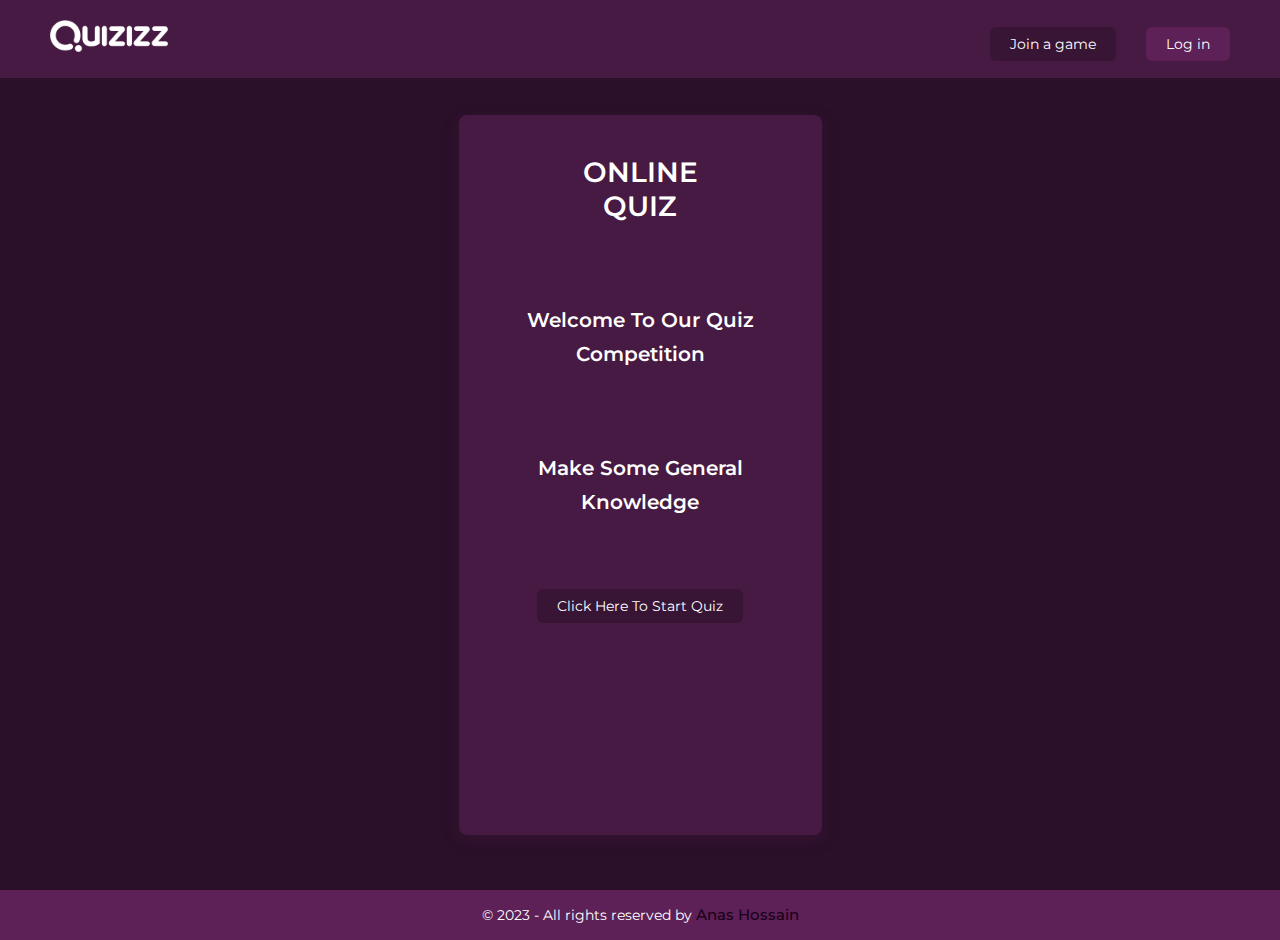
<file: index.html>
<!DOCTYPE html>
<html lang="en">
<head>
    <meta charset="UTF-8">
    <meta http-equiv="X-UA-Compatible" content="IE=edge">
    <meta name="viewport" content="width=device-width, initial-scale=1.0">
    <link rel="preconnect" href="https://fonts.googleapis.com"><link rel="preconnect" href="https://fonts.gstatic.com" crossorigin><link href="https://fonts.googleapis.com/css2?family=Lato&family=Montserrat:wght@300;400;500;600;700;800;900&family=Noto+Sans:wght@400;500;600;700;800&family=Poppins:wght@400;500;600;700&display=swap" rel="stylesheet">
    <link rel="shortcut icon" href="img/favicon.png" type="image/x-icon">
    <link rel="stylesheet" href="css/style.css">
    <title>Quiz Application Desing</title>
</head>
<body>

    <!--
        =========================
        header section start here
        =========================
    -->

    <header>
        <nav>
            <div class="logo">
                <img src="img/logo.png" alt="logo">
            </div>
            <ul>
                <li><a href="#" class="join-btn">Join a game</a></li>
                <li><a href="#" class="login-btn">Log in</a></li>
            </ul>
        </nav>
    </header>

    <!--
        =======================
        header section end here
        =======================
    -->

    <!--
        =======================
        main section start here
        =======================
    -->

    <section class="main-container">
        <div class="container-box">
            <div class="container-box-content">
                <h2>ONLINE QUIZ</h2>
                <h3>Welcome to our quiz competition</h3>
                <h4>Make some general knowledge</h4>
                <a href="pages/quiz-1.html">Click here to start quiz</a>
            </div>
        </div>
    </section>

    <!--
        =====================
        main section end here
        =====================
    -->

    <!--
        =========================
        footer section start here
        =========================
    -->

    <footer>
        <p>© 2023 - All rights reserved by <a href="#">Anas Hossain</a></p>
    </footer>

    <!--
        =======================
        footer section end here
        =======================
    -->
</body>
</html>
</file>
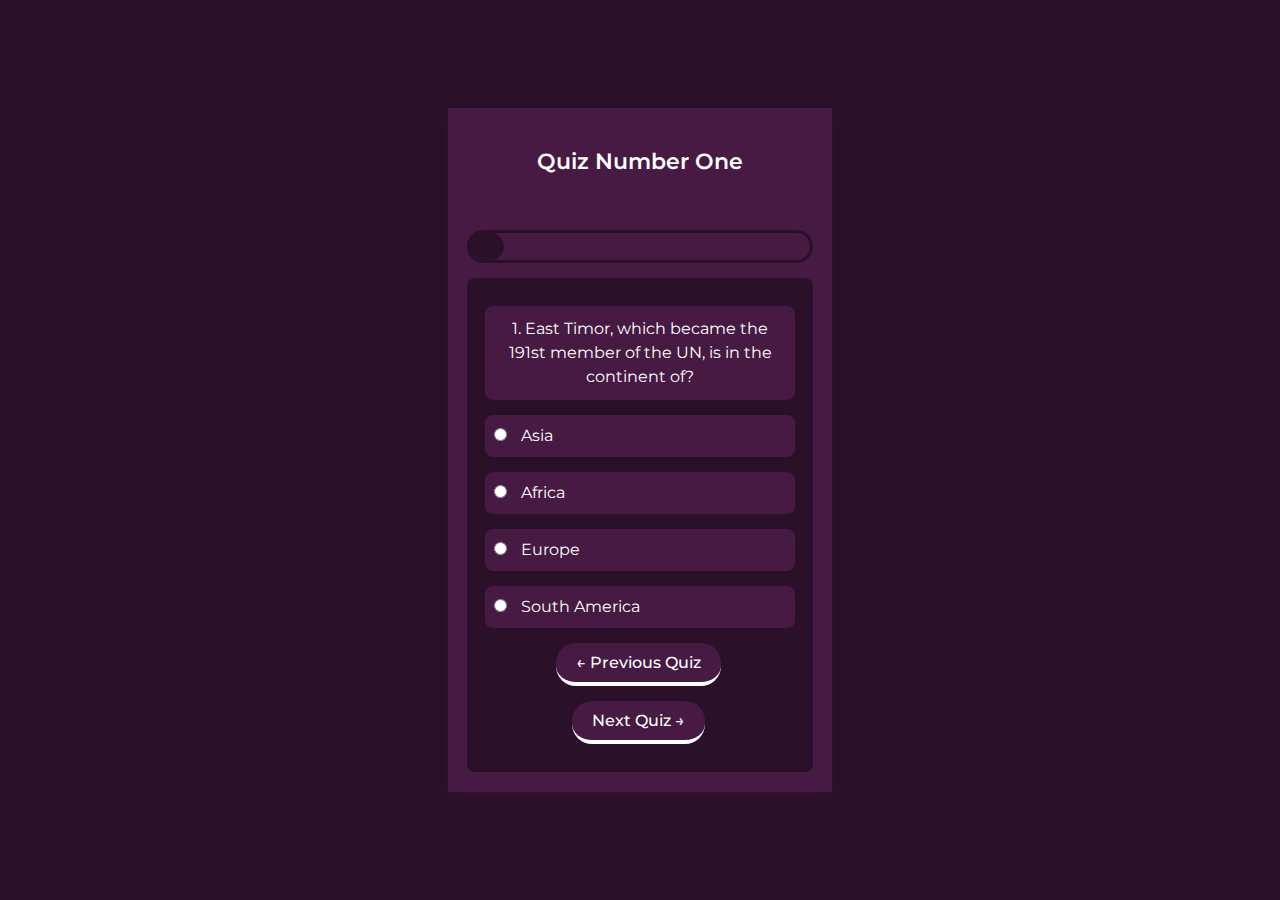
<file: pages/quiz-1.html>
<!DOCTYPE html>
<html lang="en">
<head>
    <meta charset="UTF-8">
    <meta http-equiv="X-UA-Compatible" content="IE=edge">
    <meta name="viewport" content="width=device-width, initial-scale=1.0">
    <link rel="preconnect" href="https://fonts.googleapis.com"><link rel="preconnect" href="https://fonts.gstatic.com" crossorigin><link href="https://fonts.googleapis.com/css2?family=Lato&family=Montserrat:wght@300;400;500;600;700;800;900&family=Noto+Sans:wght@400;500;600;700;800&family=Poppins:wght@400;500;600;700&display=swap" rel="stylesheet">
    <link rel="shortcut icon" href="../img/favicon.png" type="image/x-icon">
    <link rel="stylesheet" href="../css/quiz-1.css">
    <title>Quiz One - Quiz Application Desing</title>
</head>
<body>



    <!--
        =======================
        main section start here
        =======================
    -->
    

    <section class="main-container">
        <div class="container-box">
            <div class="question-number">
                <h2>Quiz Number One</h2>
                <div class="progress-bar">
                    <div class="percentage">
                    </div>
                </div>
                <div class="quize-section">
                    <div class="quiz-question-box">
                        <h3>1. East Timor, which became the 191st member of the UN, is in the continent of?</h3>
                    </div>
                    <form action="quiz-2.html">
                        <div class="question-style">
                            <input type="radio" name="option-a" id="option-a" required>
                            <label for="option-a">Asia</label><br>
                        </div>
                        <div class="question-style">
                            <input type="radio" name="option-a" id="option-b" required>
                            <label for="option-b">Africa</label><br>
                        </div>
                        <div class="question-style">
                            <input type="radio" name="option-a" id="option-c" required>
                            <label for="option-c">Europe</label><br>
                        </div>
                        <div class="question-style">
                            <input type="radio" name="option-a" id="option-d" required>
                            <label for="option-d">South America</label><br>
                        </div>
                        <div class="btn">
                            <button class="btn-primary" type="submit" ><a href="../index.html">← Previous Quiz</a></button>
                            <button class="btn-primary" type="submit">Next Quiz →</button>
                        </div>
                    </form>
                </div>
            </div>
            
        </div>
    </section>

    <!--
        =====================
        main section end here
        =====================
    -->


</body>
</html>
</file>
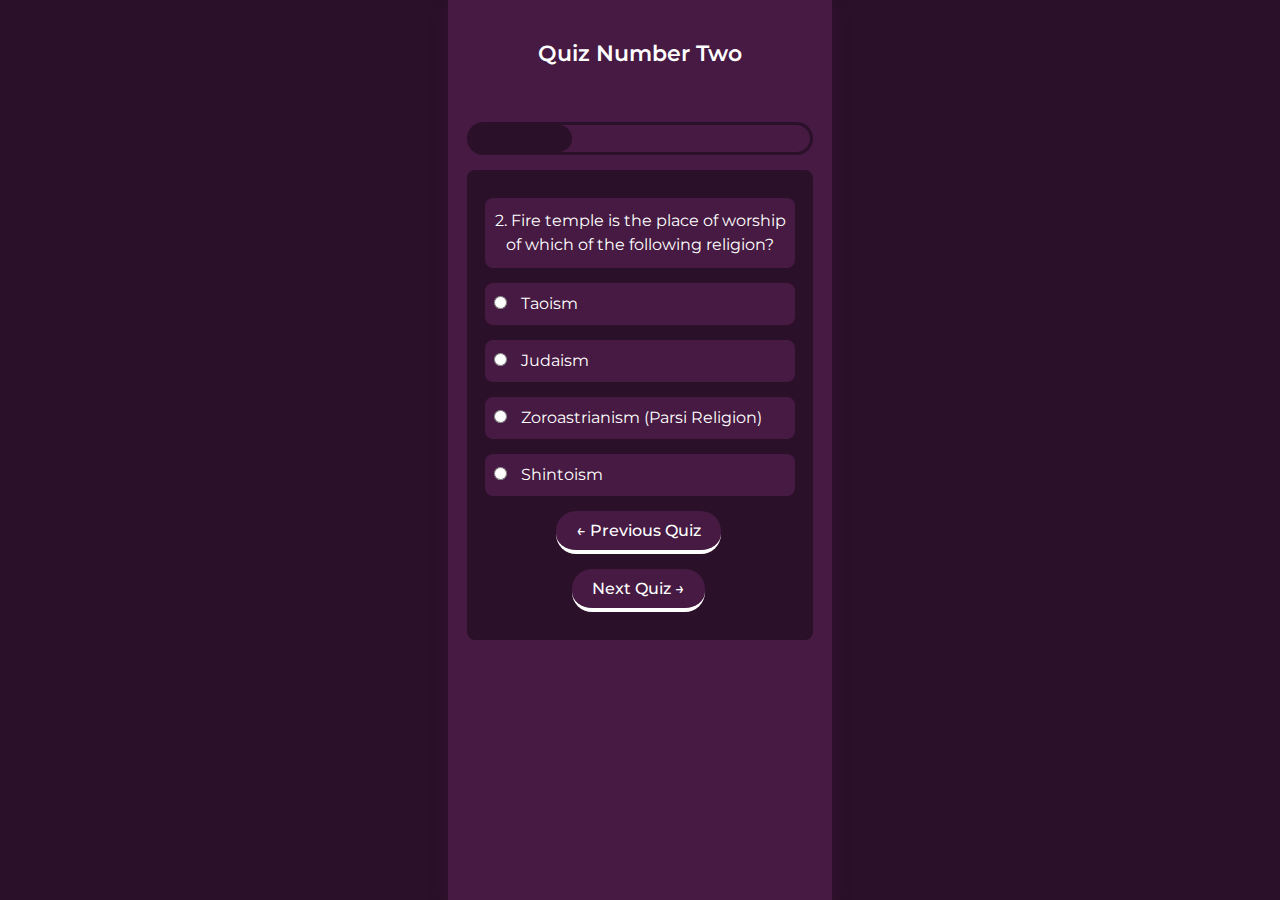
<file: pages/quiz-2.html>
<!DOCTYPE html>
<html lang="en">
<head>
    <meta charset="UTF-8">
    <meta http-equiv="X-UA-Compatible" content="IE=edge">
    <meta name="viewport" content="width=device-width, initial-scale=1.0">
    <link rel="preconnect" href="https://fonts.googleapis.com"><link rel="preconnect" href="https://fonts.gstatic.com" crossorigin><link href="https://fonts.googleapis.com/css2?family=Lato&family=Montserrat:wght@300;400;500;600;700;800;900&family=Noto+Sans:wght@400;500;600;700;800&family=Poppins:wght@400;500;600;700&display=swap" rel="stylesheet">
    <link rel="shortcut icon" href="../img/favicon.png" type="image/x-icon">
    <link rel="stylesheet" href="../css/quiz-2.css">
    <title>Quiz Two - Quiz Application Desing</title>
</head>
<body>



    <!--
        =======================
        main section start here
        =======================
    -->
    

    <section class="main-container">
        <div class="container-box">
            <div class="question-number">
                <h2>Quiz Number Two</h2>
                <div class="progress-bar">
                    <div class="percentage">
                    </div>
                </div>
                <div class="quize-section">
                    <div class="quiz-question-box">
                        <h3>2. Fire temple is the place of worship of which of the following religion?</h3>
                    </div>
                    <form action="quiz-3.html">
                        <div class="question-style">
                            <input type="radio" name="option-a" id="option-a" required>
                            <label for="option-a">Taoism</label><br>
                        </div>
                        <div class="question-style">
                            <input type="radio" name="option-a" id="option-b" required>
                            <label for="option-b">Judaism</label><br>
                        </div>
                        <div class="question-style">
                            <input type="radio" name="option-a" id="option-c" required>
                            <label for="option-c">Zoroastrianism (Parsi Religion)</label><br>
                        </div>
                        <div class="question-style">
                            <input type="radio" name="option-a" id="option-d" required>
                            <label for="option-d">Shintoism</label><br>
                        </div>
                        <div class="btn">
                            <button class="btn-primary" type="submit" ><a href="quiz-1.html">← Previous Quiz</a></button>
                            <button class="btn-primary" type="submit">Next Quiz →</button>
                        </div>
                    </form>
                </div>
            </div>
            
        </div>
    </section>

    <!--
        =====================
        main section end here
        =====================
    -->


</body>
</html>
</file>
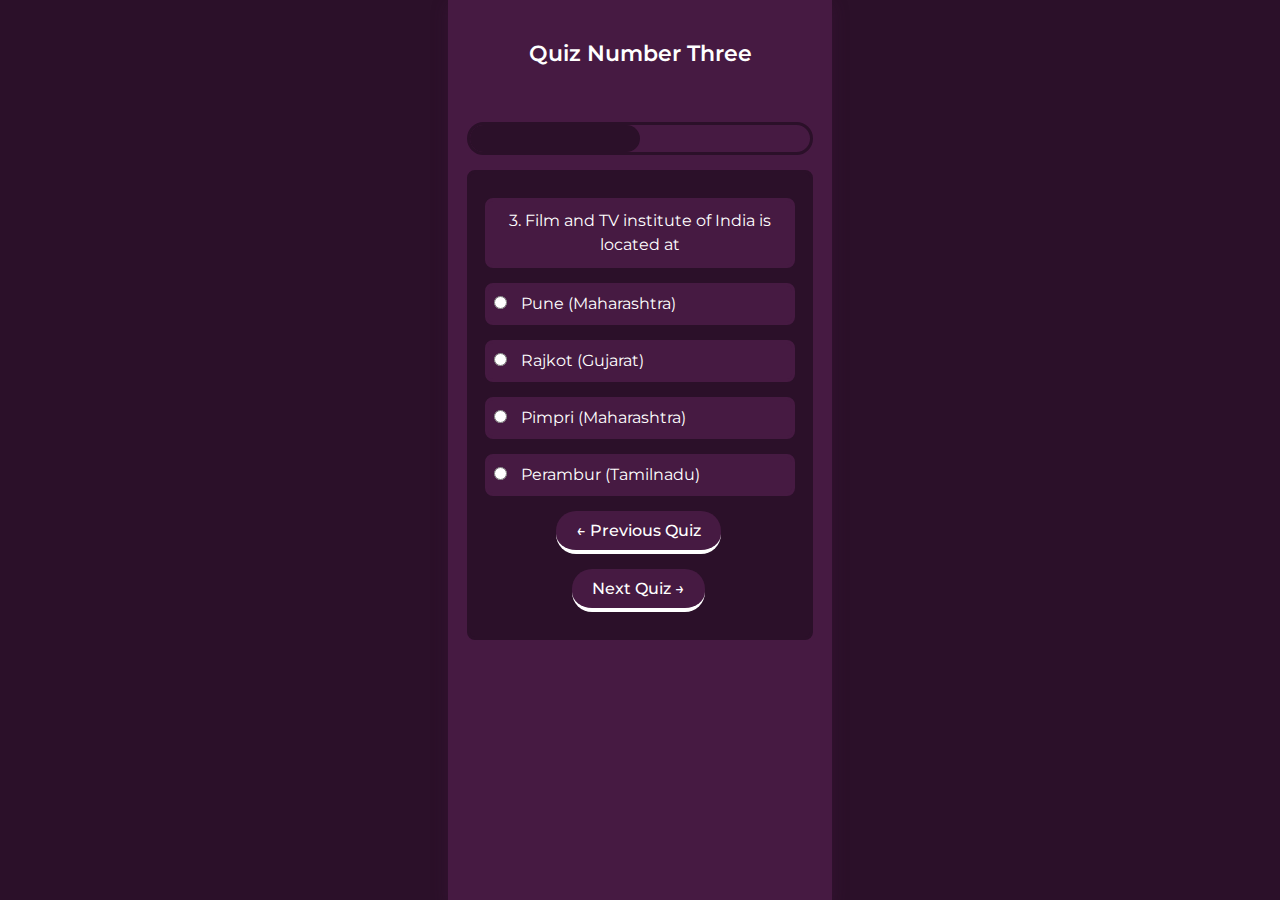
<file: pages/quiz-3.html>
<!DOCTYPE html>
<html lang="en">
<head>
    <meta charset="UTF-8">
    <meta http-equiv="X-UA-Compatible" content="IE=edge">
    <meta name="viewport" content="width=device-width, initial-scale=1.0">
    <link rel="preconnect" href="https://fonts.googleapis.com"><link rel="preconnect" href="https://fonts.gstatic.com" crossorigin><link href="https://fonts.googleapis.com/css2?family=Lato&family=Montserrat:wght@300;400;500;600;700;800;900&family=Noto+Sans:wght@400;500;600;700;800&family=Poppins:wght@400;500;600;700&display=swap" rel="stylesheet">
    <link rel="shortcut icon" href="../img/favicon.png" type="image/x-icon">
    <link rel="stylesheet" href="../css/quiz-3.css">
    <title>Quiz Three - Quiz Application Desing</title>
</head>
<body>



    <!--
        =======================
        main section start here
        =======================
    -->
    

    <section class="main-container">
        <div class="container-box">
            <div class="question-number">
                <h2>Quiz Number Three</h2>
                <div class="progress-bar">
                    <div class="percentage">
                    </div>
                </div>
                <div class="quize-section">
                    <div class="quiz-question-box">
                        <h3>3. Film and TV institute of India is located at</h3>
                    </div>
                    <form action="quiz-4.html">
                        <div class="question-style">
                            <input type="radio" name="option-a" id="option-a" required>
                            <label for="option-a">Pune (Maharashtra)</label><br>
                        </div>
                        <div class="question-style">
                            <input type="radio" name="option-a" id="option-b" required>
                            <label for="option-b">Rajkot (Gujarat)</label><br>
                        </div>
                        <div class="question-style">
                            <input type="radio" name="option-a" id="option-c" required>
                            <label for="option-c">Pimpri (Maharashtra)</label><br>
                        </div>
                        <div class="question-style">
                            <input type="radio" name="option-a" id="option-d" required>
                            <label for="option-d">Perambur (Tamilnadu)</label><br>
                        </div>
                        <div class="btn">
                            <button class="btn-primary" type="submit" ><a href="quiz-2.html">← Previous Quiz</a></button>
                            <button class="btn-primary" type="submit">Next Quiz →</button>
                        </div>
                    </form>
                </div>
            </div>
            
        </div>
    </section>

    <!--
        =====================
        main section end here
        =====================
    -->


</body>
</html>
</file>
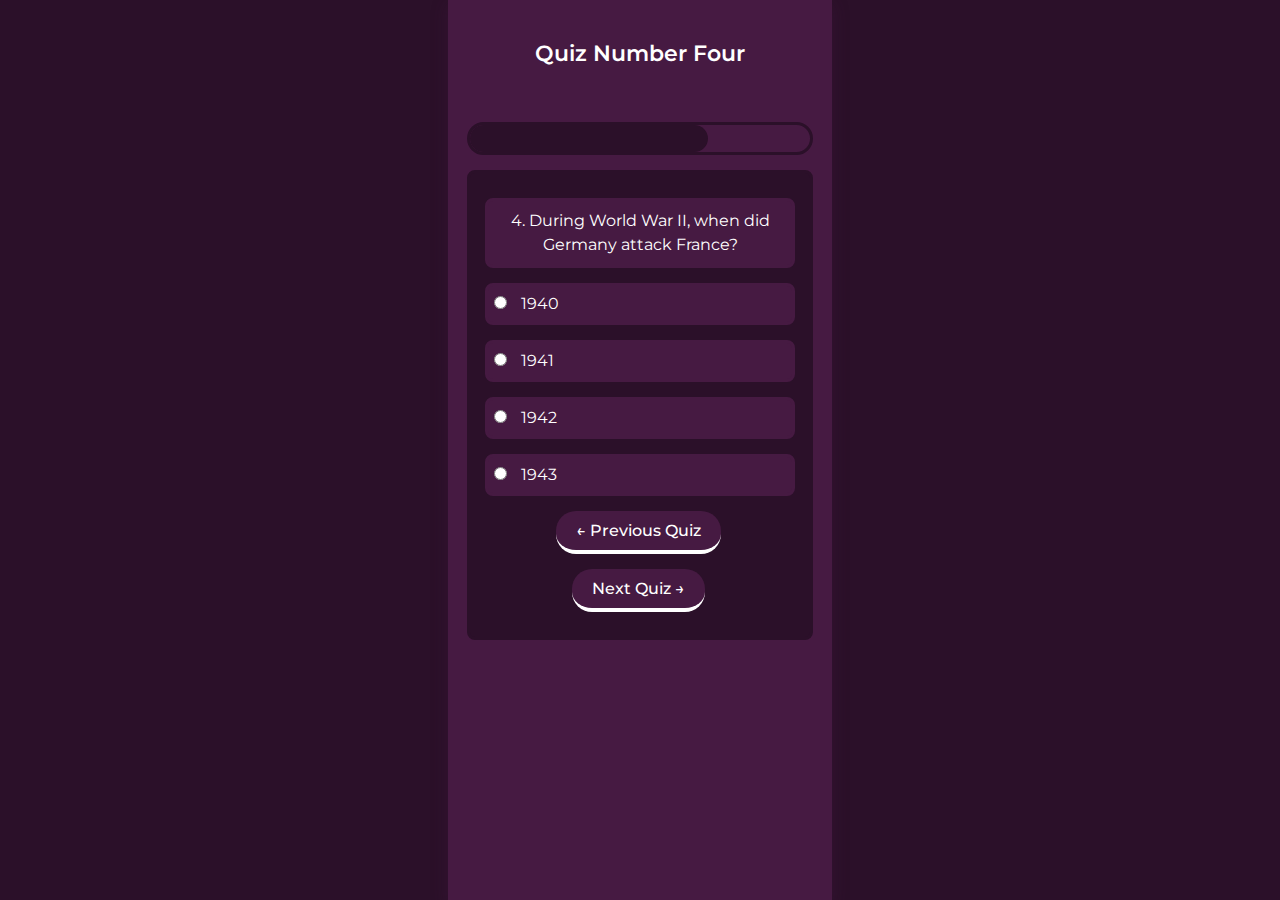
<file: pages/quiz-4.html>
<!DOCTYPE html>
<html lang="en">
<head>
    <meta charset="UTF-8">
    <meta http-equiv="X-UA-Compatible" content="IE=edge">
    <meta name="viewport" content="width=device-width, initial-scale=1.0">
    <link rel="preconnect" href="https://fonts.googleapis.com"><link rel="preconnect" href="https://fonts.gstatic.com" crossorigin><link href="https://fonts.googleapis.com/css2?family=Lato&family=Montserrat:wght@300;400;500;600;700;800;900&family=Noto+Sans:wght@400;500;600;700;800&family=Poppins:wght@400;500;600;700&display=swap" rel="stylesheet">
    <link rel="shortcut icon" href="../img/favicon.png" type="image/x-icon">
    <link rel="stylesheet" href="../css/quiz-4.css">
    <title>Quiz Four - Quiz Application Desing</title>
</head>
<body>



    <!--
        =======================
        main section start here
        =======================
    -->
    

    <section class="main-container">
        <div class="container-box">
            <div class="question-number">
                <h2>Quiz Number Four</h2>
                <div class="progress-bar">
                    <div class="percentage">
                    </div>
                </div>
                <div class="quize-section">
                    <div class="quiz-question-box">
                        <h3>4. During World War II, when did Germany attack France?</h3>
                    </div>
                    <form action="quiz-5.html">
                        <div class="question-style">
                            <input type="radio" name="option-a" id="option-a" required>
                            <label for="option-a">1940</label><br>
                        </div>
                        <div class="question-style">
                            <input type="radio" name="option-a" id="option-b" required>
                            <label for="option-b">1941</label><br>
                        </div>
                        <div class="question-style">
                            <input type="radio" name="option-a" id="option-c" required>
                            <label for="option-c">1942</label><br>
                        </div>
                        <div class="question-style">
                            <input type="radio" name="option-a" id="option-d" required>
                            <label for="option-d">1943</label><br>
                        </div>
                        <div class="btn">
                            <button class="btn-primary" type="submit" ><a href="quiz-3.html">← Previous Quiz</a></button>
                            <button class="btn-primary" type="submit">Next Quiz →</button>
                        </div>
                    </form>
                </div>
            </div>
            
        </div>
    </section>

    <!--
        =====================
        main section end here
        =====================
    -->


</body>
</html>
</file>
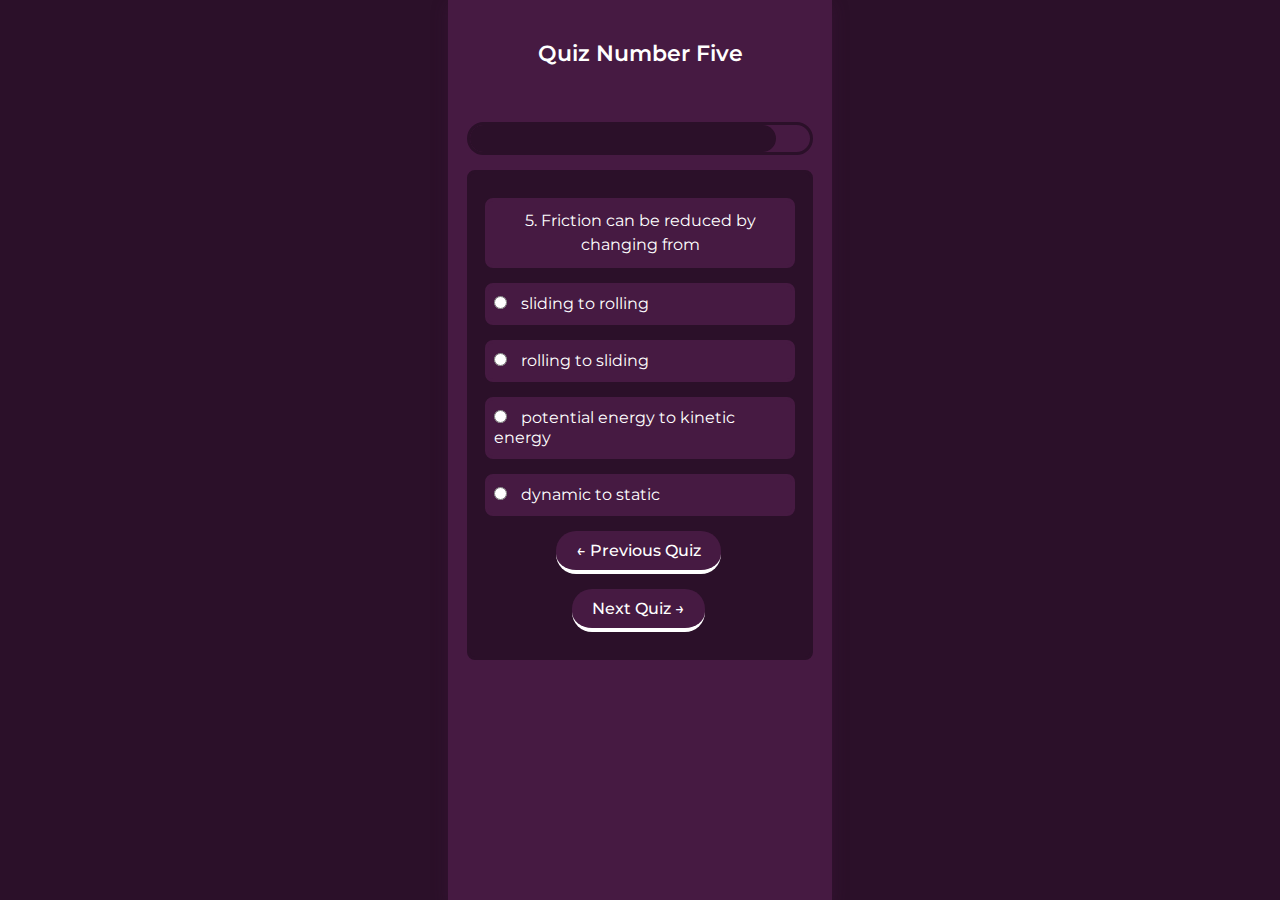
<file: pages/quiz-5.html>
<!DOCTYPE html>
<html lang="en">
<head>
    <meta charset="UTF-8">
    <meta http-equiv="X-UA-Compatible" content="IE=edge">
    <meta name="viewport" content="width=device-width, initial-scale=1.0">
    <link rel="preconnect" href="https://fonts.googleapis.com"><link rel="preconnect" href="https://fonts.gstatic.com" crossorigin><link href="https://fonts.googleapis.com/css2?family=Lato&family=Montserrat:wght@300;400;500;600;700;800;900&family=Noto+Sans:wght@400;500;600;700;800&family=Poppins:wght@400;500;600;700&display=swap" rel="stylesheet">
    <link rel="shortcut icon" href="../img/favicon.png" type="image/x-icon">
    <link rel="stylesheet" href="../css/quiz-5.css">
    <title>Quiz Five - Quiz Application Desing</title>
</head>
<body>



    <!--
        =======================
        main section start here
        =======================
    -->
    

    <section class="main-container">
        <div class="container-box">
            <div class="question-number">
                <h2>Quiz Number Five</h2>
                <div class="progress-bar">
                    <div class="percentage">
                    </div>
                </div>
                <div class="quize-section">
                    <div class="quiz-question-box">
                        <h3>5. Friction can be reduced by changing from</h3>
                    </div>
                    <form action="thanku.html">
                        <div class="question-style">
                            <input type="radio" name="option-a" id="option-a" required>
                            <label for="option-a">sliding to rolling</label><br>
                        </div>
                        <div class="question-style">
                            <input type="radio" name="option-a" id="option-b" required>
                            <label for="option-b">rolling to sliding</label><br>
                        </div>
                        <div class="question-style">
                            <input type="radio" name="option-a" id="option-c" required>
                            <label for="option-c">potential energy to kinetic energy</label><br>
                        </div>
                        <div class="question-style">
                            <input type="radio" name="option-a" id="option-d" required>
                            <label for="option-d">dynamic to static</label><br>
                        </div>
                        <div class="btn">
                            <button class="btn-primary" type="submit" ><a href="quiz-4.html">← Previous Quiz</a></button>
                            <button class="btn-primary" type="submit">Next Quiz →</button>
                        </div>
                    </form>
                </div>
            </div>
            
        </div>
    </section>

    <!--
        =====================
        main section end here
        =====================
    -->


</body>
</html>
</file>
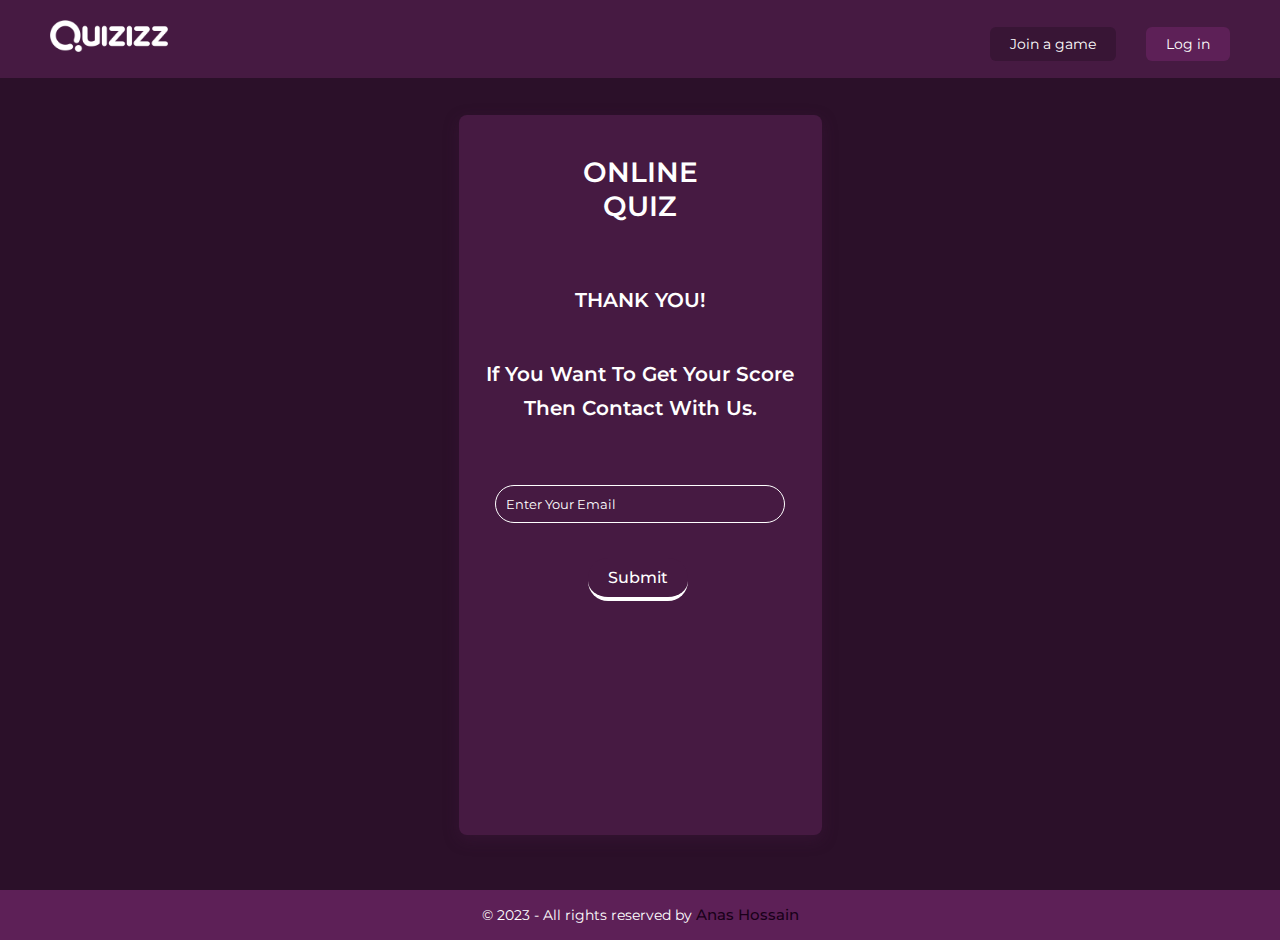
<file: pages/thanku.html>
<!DOCTYPE html>
<html lang="en">
<head>
    <meta charset="UTF-8">
    <meta http-equiv="X-UA-Compatible" content="IE=edge">
    <meta name="viewport" content="width=device-width, initial-scale=1.0">
    <link rel="preconnect" href="https://fonts.googleapis.com"><link rel="preconnect" href="https://fonts.gstatic.com" crossorigin><link href="https://fonts.googleapis.com/css2?family=Lato&family=Montserrat:wght@300;400;500;600;700;800;900&family=Noto+Sans:wght@400;500;600;700;800&family=Poppins:wght@400;500;600;700&display=swap" rel="stylesheet">
    <link rel="shortcut icon" href="../img/favicon.png" type="image/x-icon">
    <link rel="stylesheet" href="../css/thanku.css">
    <title>Quiz Application Desing</title>
</head>
<body>

    <!--
        =========================
        header section start here
        =========================
    -->

    <header>
        <nav>
            <div class="logo">
                <img src="../img/logo.png" alt="logo">
            </div>
            <ul>
                <li><a href="#" class="join-btn">Join a game</a></li>
                <li><a href="#" class="login-btn">Log in</a></li>
            </ul>
        </nav>
    </header>

    <!--
        =======================
        header section end here
        =======================
    -->

    <!--
        =======================
        main section start here
        =======================
    -->

    <section class="main-container">
        <div class="container-box">
            <div class="container-box-content">
                <h2>ONLINE QUIZ</h2>
                <h3>THANK YOU!</h3>
                <h4>If You Want to Get Your Score Then Contact With Us.</h4>
                <input type="email" value="" placeholder="Enter Your Email">
                <div class="btn">
                    <button class="btn-primary" type="submit">Submit</button>
                </div>
            </div>
        </div>
    </section>

    <!--
        =====================
        main section end here
        =====================
    -->

    <!--
        =========================
        footer section start here
        =========================
    -->

    <footer>
        <p>© 2023 - All rights reserved by <a href="#">Anas Hossain</a></p>
    </footer>

    <!--
        =======================
        footer section end here
        =======================
    -->
</body>
</html>
</file>
<file: css/style.css>
* {
    margin: 0;
    padding: 0;
    box-sizing: border-box;
    font-family: 'Montserrat', sans-serif;
}

/* header section css start here */
header {
    width: 100%;
    height: 80px;
    background: #461A42;
    border-bottom: 2px solid #2b1029;
    box-shadow: rgba(45, 17, 43, 0.6) 0px 0px 15px 0px;
}

header nav {
    display: flex;
    flex-wrap: wrap;
    justify-content: space-between;
    align-items: center;
    line-height: 80px;
}

header nav .logo {
    flex: 1;
    flex-wrap: wrap;
    margin-left: 50px;
    cursor: pointer;
}

header nav .logo img {
    width: 50%;
    margin-top: 20px;
}

header nav ul {
    display: flex;
    flex: 4;
    flex-wrap: wrap;
    justify-content: flex-end;
    margin-right: 50px;
    gap: 30px;
}

header nav ul li {
    list-style: none;
}

header nav ul li a {
    text-decoration: none;
    color: #fff;
    font-size: 14px;
    font-weight: 400;
    line-height: 24px;
}

.join-btn {
    padding: 8px 20px;
    background-color: #381535;
    border-radius: 6px;
    color: #fff;
    transition: 0.8s;
}

.join-btn:hover {
    padding: 10px 22px;
    background-color: #381535;
    border-radius: 6px;
    color: #fff;
    transition: 0.8s;
}

.login-btn {
    padding: 8px 20px;
    background-color: #5D2057;
    border-radius: 6px;
    color: #fff;
    transition: 0.8s;
}

.login-btn:hover {
    padding: 10px 22px;
    background-color: #5D2057;
    border-radius: 6px;
    color: #fff;
    transition: 0.8s;
}


/* container section css start here */
.main-container {
    background-color: #2b1029;
    width: 100%;
    height: 90vh;
    padding: 35px;
}

.container-box {
    width: 30%;
    height: 80vh;
    margin: auto;
    background-color: #461A42;
    border-radius: 8px;
    box-shadow: rgba(70, 26, 66, 0.35) 0px 5px 15px;
}

.container-box-content {
    display: flex;
    justify-content: center;
    align-self: center;
    flex-wrap: wrap;
}

.container-box-content h2 {
    color: #fff;
    font-size: 28px;
    font-weight: 600;
    padding-left: 94px;
    padding-right: 94px;
    padding-top: 40px;
    padding-bottom: 40px;
    border-radius: 8px 8px 0px 0px;
    text-align: center;
}

.container-box-content h2:hover {
    background-color: #2b1029;
    transition: 0.8s;
}

.container-box-content h3 {
    color: #fff;
    font-size: 20px;
    font-weight: 600;
    padding: 40px;
    text-align: center;
    line-height: 34px;
    text-transform: capitalize;
}

.container-box-content h3:hover {
    background-color: #2b1029;
    transition: 0.8s;
}

.container-box-content h4 {
    color: #fff;
    font-size: 20px;
    font-weight: 600;
    padding: 40px;
    text-align: center;
    line-height: 34px;
    text-transform: capitalize;
}

.container-box-content h4:hover {
    background-color: #2b1029;
    transition: 0.8s;
}

.container-box-content a {
    color: #fff;
    font-size: 14px;
    font-weight: 400;
    text-align: center;
    text-transform: capitalize;
    text-decoration: none;
    padding: 8px 20px;
    background-color: #381535;
    border-radius: 6px;
    color: #fff;
    transition: 0.8s;
    margin-top: 30px;
}

.container-box-content a:hover {
    background-color: #2b1029;
    transition: 0.8s;
}


/* footer section css start here */

footer {
    background: #5D2057;
    height: 50px;
    display: flex;
    justify-content: center;
    flex-wrap: wrap;
    align-items: center;
}

footer p {
    font-size: 14px;
    font-weight: 400;
    line-height: 24px;
    color: #fff;
}

footer p a {
    text-decoration: none;
    font-size: 15px;
    font-weight: 500;
    line-height: 24px;
    color: #190019;
}

footer p a:hover {
    text-decoration: underline;
    transition: 0.8s;
}

/* mobile responsive */
@media (max-width: 767px) {
    header nav .logo img {
        width: 100%;
        margin-top: 20px;
    }

    header nav .logo {
        flex: 1;
        flex-wrap: wrap;
        margin-left: 20px;
        cursor: pointer;
    }
    header nav ul {
        display: flex;
        flex: 4;
        flex-wrap: wrap;
        justify-content: flex-end;
        margin-right: 20px;
        gap: 10px;
      }
      .container-box {
        width: 100%;
        height: 70vh;
        margin: auto;
        background-color: #461A42;
        border-radius: 8px;
        box-shadow: rgba(70, 26, 66, 0.35) 0px 5px 15px;
        padding-top: 40px;
        padding-bottom: 50px;
      }
}
</file>
<file: css/quiz-1.css>
* {
    margin: 0;
    padding: 0;
    box-sizing: border-box;
    font-family: 'Montserrat', sans-serif;
}




/* container section css start here */
.main-container {
    background-color: #2b1029;
    width: 100%;
    height: 100vh;
    display: flex;
    flex-wrap: wrap;
    flex-direction: column;
    overflow: hidden;
}

.container-box {
    width: 30%;
    margin: auto;
    background-color: #461A42;
    box-shadow: rgba(70, 26, 66, 0.35) 0px 5px 15px;
    display: flex;
    flex-wrap: wrap;
    flex-direction: column;
}

.question-number {
    display: flex;
    flex-wrap: wrap;
    flex-direction: column;
    justify-content: center;
    align-items: center;
    padding-bottom: 20px;
}

.question-number h2 {
    color: #fff;
    font-size: 22px;
    font-weight: 600;
    width: 100%;
    padding: 40px;
    text-align: center;
}

.question-number h2:hover {
    background-color: #2b1029;
    transition: 0.8s;
}

.progress-bar {
    display: flex;
    flex-wrap: wrap;
    flex-direction: column;
    background-color: #461A42;
    width: 90%;
    margin: auto;
    border-radius: 30px;
    border: 3px solid #2b1029;
    margin-top: 15px;
    margin-bottom: 15px;
}

.progress-bar .percentage {
    height: 27px;
    background-color: #2b1029;
    width: 10%;
    border-radius: 30px;
}

.quize-section {
    display: flex;
    flex-wrap: wrap;
    flex-direction: column;
    width: 90%;
    border: 3px solid #2b1029;
    padding: 15px;
    padding-top: 25px;
    padding-bottom: 25px;
    border-radius: 8px;
    background-color: #2b1029;
}

.quize-section:hover {
    background: #2b1029db;
    transition: 0.8s;
}

.quiz-question-box {
    display: flex;
    flex-wrap: wrap;
    flex-direction: column;
    width: 100%;
    border: 3px solid #461A42;
    background-color: #461A42;
    padding: 8px 6px;
    border-radius: 8px;
    text-align: center;
}

.quiz-question-box h3 {
    font-size: 16px;
    line-height: 24px;
    font-weight: 400;
    color: #fff;
}

.question-style {
    width: 100%;
    border: 3px solid #461A42;
    background-color: #461A42;
    padding: 8px 6px;
    border-radius: 8px;
    margin-top: 15px;
    transition: 0.8s;
}

.question-style:hover {
    background-color: #461a4228;
    transition: 0.8s;
}

.question-style input {
    cursor: pointer;
}

.question-style label {
    font-size: 16px;
    line-height: 20px;
    font-weight: 400;
    color: #fff;
    padding-left: 10px;
    cursor: pointer;
}

.btn {
    text-align: center;
}

.btn-primary a {
    color: #fff;
    text-decoration: none;
}

.btn-primary {
    color: #ffffff;
    font-size: 16px;
    font-weight: 500;
    margin-top: 15px;
    margin-right: 4px;
    padding-top: 10px;
    padding-bottom: 10px;
    padding-right: 20px;
    padding-left: 20px;
    background-color: #461A42;
    border-radius: 20px;
    border-top: #461A42;
    border-left: #461A42;
    border-right: #461A42;
    border-bottom: 4px solid #ffffff;
    cursor: pointer;
}

.btn-primary:hover {
    color: #ffffff;
    font-size: 16px;
    font-weight: 500;
    margin-top: 15px;
    background-color: #00000066;
    border-radius: 20px;
    border-bottom: 4px solid #ffffff;
    transition: 0.7s;
    box-shadow: rgba(255, 255, 255, 0.653) 0px 5px 15px;
    transition: 0.7s;
}



/* mobile responsive */

@media (max-width: 767px) {
    .container-box {
        width: 100%;
        margin: auto;
        background-color: #461A42;
        box-shadow: rgba(70, 26, 66, 0.35) 0px 5px 15px;
        display: flex;
        flex-wrap: wrap;
        flex-direction: column;
        padding-bottom: 80px;
        padding-top: 80px;
    }

    .quize-section {
        display: flex;
        flex-wrap: wrap;
        flex-direction: column;
        width: 90%;
        border: 3px solid #2b1029;
        padding: 15px;
          padding-top: 15px;
          padding-bottom: 15px;
        padding-top: 45px;
        padding-bottom: 45px;
        border-radius: 8px;
        background-color: #2b1029;
      }
}
</file>
<file: css/quiz-2.css>
* {
    margin: 0;
    padding: 0;
    box-sizing: border-box;
    font-family: 'Montserrat', sans-serif;
}




/* container section css start here */
.main-container {
    background-color: #2b1029;
    width: 100%;
    height: 100vh;
    display: flex;
    flex-wrap: wrap;
    flex-direction: column;
}
.container-box {
    width: 30%; 
    height: 100vh; 
    margin: auto;
    background-color: #461A42;
    box-shadow: rgba(70, 26, 66, 0.35) 0px 5px 15px;
    display: flex;
    flex-wrap: wrap;
    flex-direction: column;
}
.question-number {
    display: flex;
    flex-wrap: wrap;
    flex-direction: column;
    justify-content: center;
    align-items: center;
}
.question-number h2 {
    color: #fff;
    font-size: 22px;
    font-weight: 600;
    width: 100%;
    padding: 40px;
    text-align: center;
}
.question-number h2:hover {
    background-color: #2b1029;
    transition: 0.8s;
}
.progress-bar {
    display: flex;
    flex-wrap: wrap;
    flex-direction: column;
    background-color: #461A42;
    width: 90%;
    margin: auto;
    border-radius: 30px;
    border: 3px solid #2b1029;
    margin-top: 15px;
    margin-bottom: 15px;
}
.progress-bar .percentage {
    height: 27px;
    background-color: #2b1029;
    width: 30%;
    border-radius: 30px;
}
.quize-section {
    display: flex;
    flex-wrap: wrap;
    flex-direction: column;
    width: 90%;
    border: 3px solid #2b1029;
    padding: 15px;
    padding-top: 25px;
    padding-bottom: 25px;
    border-radius: 8px;
    background-color: #2b1029;
    transition: 0.8s;
}
.quize-section:hover {
    background: #2b1029db;
    transition: 0.8s;
}
.quiz-question-box {
    display: flex;
    flex-wrap: wrap;
    flex-direction: column;
    width: 100%;
    border: 3px solid #461A42;
    background-color: #461A42;
    padding: 8px 6px;
    border-radius: 8px;
    text-align: center;
}
.quiz-question-box h3 {
    font-size: 16px;
    line-height: 24px;
    font-weight: 400;
    color: #fff;
}
.question-style {
    width: 100%;
    border: 3px solid #461A42;
    background-color: #461A42;
    padding: 8px 6px;
    border-radius: 8px;
    margin-top: 15px;
    transition: 0.8s;
}
.question-style:hover {
    background-color: #461a4228;
    transition: 0.8s;
}
.question-style input {
    cursor: pointer;
}
.question-style label {
    font-size: 16px;
    line-height: 20px;
    font-weight: 400;
    color: #fff;
    padding-left: 10px;
    cursor: pointer;
}

.btn {
    text-align: center;
}
.btn-primary a {
    color: #fff;
    text-decoration: none;
}
.btn-primary {
    color: #ffffff;
    font-size: 16px;
    font-weight: 500;
    margin-top: 15px;
    margin-right: 4px;
    padding-top: 10px;
    padding-bottom: 10px;
    padding-right: 20px;
    padding-left: 20px;
    background-color: #461A42;
    border-radius: 20px;
    border-top: #461A42;
    border-left: #461A42;
    border-right: #461A42;
    border-bottom: 4px solid #ffffff;
    cursor: pointer;
}
.btn-primary:hover {
    color: #ffffff;
    font-size: 16px;
    font-weight: 500;
    margin-top: 15px;
    background-color: #00000066;
    border-radius: 20px;
    border-bottom: 4px solid #ffffff;
    transition: 0.7s;
    box-shadow: rgba(255, 255, 255, 0.653) 0px 5px 15px;
    transition: 0.7s;
}


/* mobile responsive */

@media (max-width: 767px) {
    .container-box {
        width: 100%;
        margin: auto;
        background-color: #461A42;
        box-shadow: rgba(70, 26, 66, 0.35) 0px 5px 15px;
        display: flex;
        flex-wrap: wrap;
        flex-direction: column;
        padding-bottom: 80px;
        padding-top: 80px;
    }

    .quize-section {
        display: flex;
        flex-wrap: wrap;
        flex-direction: column;
        width: 90%;
        border: 3px solid #2b1029;
        padding: 15px;
          padding-top: 15px;
          padding-bottom: 15px;
        padding-top: 45px;
        padding-bottom: 45px;
        border-radius: 8px;
        background-color: #2b1029;
      }
}
</file>
<file: css/quiz-3.css>
* {
    margin: 0;
    padding: 0;
    box-sizing: border-box;
    font-family: 'Montserrat', sans-serif;
}




/* container section css start here */
.main-container {
    background-color: #2b1029;
    width: 100%;
    height: 100vh;
    display: flex;
    flex-wrap: wrap;
    flex-direction: column;
}
.container-box {
    width: 30%; 
    height: 100vh; 
    margin: auto;
    background-color: #461A42;
    box-shadow: rgba(70, 26, 66, 0.35) 0px 5px 15px;
    display: flex;
    flex-wrap: wrap;
    flex-direction: column;
}
.question-number {
    display: flex;
    flex-wrap: wrap;
    flex-direction: column;
    justify-content: center;
    align-items: center;
}
.question-number h2 {
    color: #fff;
    font-size: 22px;
    font-weight: 600;
    width: 100%;
    padding: 40px;
    text-align: center;
}
.question-number h2:hover {
    background-color: #2b1029;
    transition: 0.8s;
}
.progress-bar {
    display: flex;
    flex-wrap: wrap;
    flex-direction: column;
    background-color: #461A42;
    width: 90%;
    margin: auto;
    border-radius: 30px;
    border: 3px solid #2b1029;
    margin-top: 15px;
    margin-bottom: 15px;
}
.progress-bar .percentage {
    height: 27px;
    background-color: #2b1029;
    width: 50%;
    border-radius: 30px;
}
.quize-section {
    display: flex;
    flex-wrap: wrap;
    flex-direction: column;
    width: 90%;
    border: 3px solid #2b1029;
    padding: 15px;
    padding-top: 25px;
    padding-bottom: 25px;
    border-radius: 8px;
    background-color: #2b1029;
    transition: 0.8s;
}
.quize-section:hover {
    background: #2b1029db;
    transition: 0.8s;
}
.quiz-question-box {
    display: flex;
    flex-wrap: wrap;
    flex-direction: column;
    width: 100%;
    border: 3px solid #461A42;
    background-color: #461A42;
    padding: 8px 6px;
    border-radius: 8px;
    text-align: center;
}
.quiz-question-box h3 {
    font-size: 16px;
    line-height: 24px;
    font-weight: 400;
    color: #fff;
}
.question-style {
    width: 100%;
    border: 3px solid #461A42;
    background-color: #461A42;
    padding: 8px 6px;
    border-radius: 8px;
    margin-top: 15px;
    transition: 0.8s;
}
.question-style:hover {
    background-color: #461a4228;
    transition: 0.8s;
}
.question-style input {
    cursor: pointer;
}
.question-style label {
    font-size: 16px;
    line-height: 20px;
    font-weight: 400;
    color: #fff;
    padding-left: 10px;
    cursor: pointer;
}

.btn {
    text-align: center;
}
.btn-primary a {
    color: #fff;
    text-decoration: none;
}
.btn-primary {
    color: #ffffff;
    font-size: 16px;
    font-weight: 500;
    margin-top: 15px;
    margin-right: 4px;
    padding-top: 10px;
    padding-bottom: 10px;
    padding-right: 20px;
    padding-left: 20px;
    background-color: #461A42;
    border-radius: 20px;
    border-top: #461A42;
    border-left: #461A42;
    border-right: #461A42;
    border-bottom: 4px solid #ffffff;
    cursor: pointer;
}
.btn-primary:hover {
    color: #ffffff;
    font-size: 16px;
    font-weight: 500;
    margin-top: 15px;
    background-color: #00000066;
    border-radius: 20px;
    border-bottom: 4px solid #ffffff;
    transition: 0.7s;
    box-shadow: rgba(255, 255, 255, 0.653) 0px 5px 15px;
    transition: 0.7s;
}



/* mobile responsive */

@media (max-width: 767px) {
    .container-box {
        width: 100%;
        margin: auto;
        background-color: #461A42;
        box-shadow: rgba(70, 26, 66, 0.35) 0px 5px 15px;
        display: flex;
        flex-wrap: wrap;
        flex-direction: column;
        padding-bottom: 80px;
        padding-top: 80px;
    }

    .quize-section {
        display: flex;
        flex-wrap: wrap;
        flex-direction: column;
        width: 90%;
        border: 3px solid #2b1029;
        padding: 15px;
          padding-top: 15px;
          padding-bottom: 15px;
        padding-top: 45px;
        padding-bottom: 45px;
        border-radius: 8px;
        background-color: #2b1029;
      }
}
</file>
<file: css/quiz-4.css>
* {
    margin: 0;
    padding: 0;
    box-sizing: border-box;
    font-family: 'Montserrat', sans-serif;
}




/* container section css start here */
.main-container {
    background-color: #2b1029;
    width: 100%;
    height: 100vh;
    display: flex;
    flex-wrap: wrap;
    flex-direction: column;
}
.container-box {
    width: 30%; 
    height: 100vh; 
    margin: auto;
    background-color: #461A42;
    box-shadow: rgba(70, 26, 66, 0.35) 0px 5px 15px;
    display: flex;
    flex-wrap: wrap;
    flex-direction: column;
}
.question-number {
    display: flex;
    flex-wrap: wrap;
    flex-direction: column;
    justify-content: center;
    align-items: center;
}
.question-number h2 {
    color: #fff;
    font-size: 22px;
    font-weight: 600;
    width: 100%;
    padding: 40px;
    text-align: center;
}
.question-number h2:hover {
    background-color: #2b1029;
    transition: 0.8s;
}
.progress-bar {
    display: flex;
    flex-wrap: wrap;
    flex-direction: column;
    background-color: #461A42;
    width: 90%;
    margin: auto;
    border-radius: 30px;
    border: 3px solid #2b1029;
    margin-top: 15px;
    margin-bottom: 15px;
}
.progress-bar .percentage {
    height: 27px;
    background-color: #2b1029;
    width: 70%;
    border-radius: 30px;
}
.quize-section {
    display: flex;
    flex-wrap: wrap;
    flex-direction: column;
    width: 90%;
    border: 3px solid #2b1029;
    padding: 15px;
    padding-top: 25px;
    padding-bottom: 25px;
    border-radius: 8px;
    background-color: #2b1029;
    transition: 0.8s;
}
.quize-section:hover {
    background: #2b1029db;
    transition: 0.8s;
}
.quiz-question-box {
    display: flex;
    flex-wrap: wrap;
    flex-direction: column;
    width: 100%;
    border: 3px solid #461A42;
    background-color: #461A42;
    padding: 8px 6px;
    border-radius: 8px;
    text-align: center;
}
.quiz-question-box h3 {
    font-size: 16px;
    line-height: 24px;
    font-weight: 400;
    color: #fff;
}
.question-style {
    width: 100%;
    border: 3px solid #461A42;
    background-color: #461A42;
    padding: 8px 6px;
    border-radius: 8px;
    margin-top: 15px;
    transition: 0.8s;
}
.question-style:hover {
    background-color: #461a4228;
    transition: 0.8s;
}
.question-style input {
    cursor: pointer;
}
.question-style label {
    font-size: 16px;
    line-height: 20px;
    font-weight: 400;
    color: #fff;
    padding-left: 10px;
    cursor: pointer;
}

.btn {
    text-align: center;
}
.btn-primary a {
    color: #fff;
    text-decoration: none;
}
.btn-primary {
    color: #ffffff;
    font-size: 16px;
    font-weight: 500;
    margin-top: 15px;
    margin-right: 4px;
    padding-top: 10px;
    padding-bottom: 10px;
    padding-right: 20px;
    padding-left: 20px;
    background-color: #461A42;
    border-radius: 20px;
    border-top: #461A42;
    border-left: #461A42;
    border-right: #461A42;
    border-bottom: 4px solid #ffffff;
    cursor: pointer;
}
.btn-primary:hover {
    color: #ffffff;
    font-size: 16px;
    font-weight: 500;
    margin-top: 15px;
    background-color: #00000066;
    border-radius: 20px;
    border-bottom: 4px solid #ffffff;
    transition: 0.7s;
    box-shadow: rgba(255, 255, 255, 0.653) 0px 5px 15px;
    transition: 0.7s;
}


/* mobile responsive */

@media (max-width: 767px) {
    .container-box {
        width: 100%;
        margin: auto;
        background-color: #461A42;
        box-shadow: rgba(70, 26, 66, 0.35) 0px 5px 15px;
        display: flex;
        flex-wrap: wrap;
        flex-direction: column;
        padding-bottom: 80px;
        padding-top: 80px;
    }

    .quize-section {
        display: flex;
        flex-wrap: wrap;
        flex-direction: column;
        width: 90%;
        border: 3px solid #2b1029;
        padding: 15px;
          padding-top: 15px;
          padding-bottom: 15px;
        padding-top: 45px;
        padding-bottom: 45px;
        border-radius: 8px;
        background-color: #2b1029;
      }
}
</file>
<file: css/quiz-5.css>
* {
    margin: 0;
    padding: 0;
    box-sizing: border-box;
    font-family: 'Montserrat', sans-serif;
}




/* container section css start here */
.main-container {
    background-color: #2b1029;
    width: 100%;
    height: 100vh;
    display: flex;
    flex-wrap: wrap;
    flex-direction: column;
}
.container-box {
    width: 30%; 
    height: 100vh; 
    margin: auto;
    background-color: #461A42;
    box-shadow: rgba(70, 26, 66, 0.35) 0px 5px 15px;
    display: flex;
    flex-wrap: wrap;
    flex-direction: column;
}
.question-number {
    display: flex;
    flex-wrap: wrap;
    flex-direction: column;
    justify-content: center;
    align-items: center;
}
.question-number h2 {
    color: #fff;
    font-size: 22px;
    font-weight: 600;
    width: 100%;
    padding: 40px;
    text-align: center;
}
.question-number h2:hover {
    background-color: #2b1029;
    transition: 0.8s;
}
.progress-bar {
    display: flex;
    flex-wrap: wrap;
    flex-direction: column;
    background-color: #461A42;
    width: 90%;
    margin: auto;
    border-radius: 30px;
    border: 3px solid #2b1029;
    margin-top: 15px;
    margin-bottom: 15px;
}
.progress-bar .percentage {
    height: 27px;
    background-color: #2b1029;
    width: 90%;
    border-radius: 30px;
}
.quize-section {
    display: flex;
    flex-wrap: wrap;
    flex-direction: column;
    width: 90%;
    border: 3px solid #2b1029;
    padding: 15px;
    padding-top: 25px;
    padding-bottom: 25px;
    border-radius: 8px;
    background-color: #2b1029;
    transition: 0.8s;
}
.quize-section:hover {
    background: #2b1029db;
    transition: 0.8s;
}
.quiz-question-box {
    display: flex;
    flex-wrap: wrap;
    flex-direction: column;
    width: 100%;
    border: 3px solid #461A42;
    background-color: #461A42;
    padding: 8px 6px;
    border-radius: 8px;
    text-align: center;
}
.quiz-question-box h3 {
    font-size: 16px;
    line-height: 24px;
    font-weight: 400;
    color: #fff;
}
.question-style {
    width: 100%;
    border: 3px solid #461A42;
    background-color: #461A42;
    padding: 8px 6px;
    border-radius: 8px;
    margin-top: 15px;
    transition: 0.8s;
}
.question-style:hover {
    background-color: #461a4228;
    transition: 0.8s;
}
.question-style input {
    cursor: pointer;
}
.question-style label {
    font-size: 16px;
    line-height: 20px;
    font-weight: 400;
    color: #fff;
    padding-left: 10px;
    cursor: pointer;
}

.btn {
    text-align: center;
}
.btn-primary a {
    color: #fff;
    text-decoration: none;
}
.btn-primary {
    color: #ffffff;
    font-size: 16px;
    font-weight: 500;
    margin-top: 15px;
    margin-right: 4px;
    padding-top: 10px;
    padding-bottom: 10px;
    padding-right: 20px;
    padding-left: 20px;
    background-color: #461A42;
    border-radius: 20px;
    border-top: #461A42;
    border-left: #461A42;
    border-right: #461A42;
    border-bottom: 4px solid #ffffff;
    cursor: pointer;
}
.btn-primary:hover {
    color: #ffffff;
    font-size: 16px;
    font-weight: 500;
    margin-top: 15px;
    background-color: #00000066;
    border-radius: 20px;
    border-bottom: 4px solid #ffffff;
    transition: 0.7s;
    box-shadow: rgba(255, 255, 255, 0.653) 0px 5px 15px;
    transition: 0.7s;
}




/* mobile responsive */

@media (max-width: 767px) {
    .container-box {
        width: 100%;
        margin: auto;
        background-color: #461A42;
        box-shadow: rgba(70, 26, 66, 0.35) 0px 5px 15px;
        display: flex;
        flex-wrap: wrap;
        flex-direction: column;
        padding-bottom: 80px;
        padding-top: 80px;
    }

    .quize-section {
        display: flex;
        flex-wrap: wrap;
        flex-direction: column;
        width: 90%;
        border: 3px solid #2b1029;
        padding: 15px;
          padding-top: 15px;
          padding-bottom: 15px;
        padding-top: 45px;
        padding-bottom: 45px;
        border-radius: 8px;
        background-color: #2b1029;
      }
}
</file>
<file: css/thanku.css>
* {
    margin: 0;
    padding: 0;
    box-sizing: border-box;
    font-family: 'Montserrat', sans-serif;
}

/* header section css start here */
header {
    width: 100%;
    height: 80px;
    background: #461A42;
    border-bottom: 2px solid #2b1029;
    box-shadow: rgba(45, 17, 43, 0.6) 0px 0px 15px 0px;
}
header nav {
    display: flex;
    flex-wrap: wrap;
    justify-content: space-between;
    align-items: center;
    line-height: 80px;
}
header nav .logo {
    flex: 1;
    flex-wrap: wrap;
    margin-left: 50px;
    cursor: pointer;
}
header nav .logo img {
    width: 50%;
    margin-top: 20px;
}
header nav ul {
    display: flex;
    flex: 4;
    flex-wrap: wrap;
    justify-content: flex-end;
    margin-right: 50px;
    gap: 30px;
}
header nav ul li {
    list-style: none;
}
header nav ul li a {
    text-decoration: none;
    color: #fff;
    font-size: 14px;
    font-weight: 400;
    line-height: 24px;
}
.join-btn {
    padding: 8px 20px;
    background-color: #381535;
    border-radius: 6px;
    color: #fff;
    transition: 0.8s;
}
.join-btn:hover {
    padding: 10px 22px;
    background-color: #381535;
    border-radius: 6px;
    color: #fff;
    transition: 0.8s;
}
.login-btn {
    padding: 8px 20px;
    background-color: #5D2057;
    border-radius: 6px;
    color: #fff;
    transition: 0.8s;
}
.login-btn:hover {
    padding: 10px 22px;
    background-color: #5D2057;
    border-radius: 6px;
    color: #fff;
    transition: 0.8s;
}


/* container section css start here */
.main-container {
    background-color: #2b1029;
    width: 100%;
    height: 90vh;
    padding: 35px;
}
.container-box {
    width: 30%; 
    height: 80vh; 
    margin: auto;
    background-color: #461A42;
    border-radius: 8px;
    box-shadow: rgba(70, 26, 66, 0.35) 0px 5px 15px;
}
.container-box-content {
    display: flex;
    justify-content: center;
    align-self: center;
    flex-wrap: wrap;
}
.container-box-content h2 {
    color: #fff;
    font-size: 28px;
    font-weight: 600;
    padding-left: 94px;
    padding-right: 94px;
    padding-top: 40px;
    padding-bottom: 40px;
    border-radius: 8px 8px 0px 0px;
    text-align: center;
}
.container-box-content h2:hover {
    background-color: #2b1029;
    transition: 0.8s;
}
.container-box-content h3 {
    color: #fff;
    font-size: 20px;
    font-weight: 600;
    width: 100%;
    padding: 20px;
    text-align: center;
    line-height: 34px;
    text-transform: capitalize;
}
.container-box-content h3:hover {
    background-color: #2b1029;
    transition: 0.8s;
}
.container-box-content h4 {
    color: #fff;
    font-size: 20px;
    font-weight: 600;
    width: 100%;
    padding: 20px;
    text-align: center;
    line-height: 34px;
    text-transform: capitalize;
}
.container-box-content h4:hover {
    background-color: #2b1029;
    transition: 0.8s;
}
.container-box-content a {
    color: #fff;
    font-size: 14px;
    font-weight: 400;
    text-align: center;
    text-transform: capitalize;
    text-decoration: none;
    padding: 8px 20px;
    background-color: #381535;
    border-radius: 6px;
    color: #fff;
    transition: 0.8s;
    margin-top: 30px;
}
.container-box-content a:hover {
    background-color: #2b1029;
    transition: 0.8s;
}
.container-box-content input {
    width: 80%;
    padding: 10px;
    border-radius: 50px;
    background: transparent;
    border: 1px solid #ffffff;
    margin-top: 40px;
    
}
.container-box-content input::placeholder {
    color: #ffffff;
}

.btn {
    text-align: center;
    margin-top: 20px;
}
.btn-primary {
    color: #ffffff;
    font-size: 16px;
    font-weight: 500;
    margin-top: 15px;
    margin-right: 4px;
    padding-top: 10px;
    padding-bottom: 10px;
    padding-right: 20px;
    padding-left: 20px;
    background-color: #461A42;
    border-radius: 20px;
    border-top: #461A42;
    border-left: #461A42;
    border-right: #461A42;
    border-bottom: 4px solid #ffffff;
    cursor: pointer;
}
.btn-primary:hover {
    color: #ffffff;
    font-size: 16px;
    font-weight: 500;
    margin-top: 15px;
    background-color: #00000066;
    border-radius: 20px;
    border-bottom: 4px solid #ffffff;
    transition: 0.7s;
    box-shadow: rgba(255, 255, 255, 0.653) 0px 5px 15px;
    transition: 0.7s;
}
/* footer section css start here */

footer {
    background: #5D2057;
    height: 50px;
    display: flex;
    justify-content: center;
    flex-wrap: wrap;
    align-items: center;
}
footer p {
    font-size: 14px;
    font-weight: 400;
    line-height: 24px;
    color: #fff;
}
footer p a {
    text-decoration: none;
    font-size: 15px;
    font-weight: 500;
    line-height: 24px;
    color: #190019;
}
footer p a:hover {
    text-decoration: underline;
    transition: 0.8s;
}




/* mobile responsive */

@media (max-width: 767px) {
    .container-box {
        width: 100%;
        margin: auto;
        background-color: #461A42;
        box-shadow: rgba(70, 26, 66, 0.35) 0px 5px 15px;
        display: flex;
        flex-wrap: wrap;
        flex-direction: column;
        padding-bottom: 80px;
        padding-top: 80px;
    }

    .quize-section {
        display: flex;
        flex-wrap: wrap;
        flex-direction: column;
        width: 90%;
        border: 3px solid #2b1029;
        padding: 15px;
          padding-top: 15px;
          padding-bottom: 15px;
        padding-top: 45px;
        padding-bottom: 45px;
        border-radius: 8px;
        background-color: #2b1029;
      }
      header nav .logo img {
        width: 100%;
        margin-top: 20px;
    }

    header nav .logo {
        flex: 1;
        flex-wrap: wrap;
        margin-left: 20px;
        cursor: pointer;
    }
    header nav ul {
        display: flex;
        flex: 4;
        flex-wrap: wrap;
        justify-content: flex-end;
        margin-right: 20px;
        gap: 10px;
      }
}
</file>
